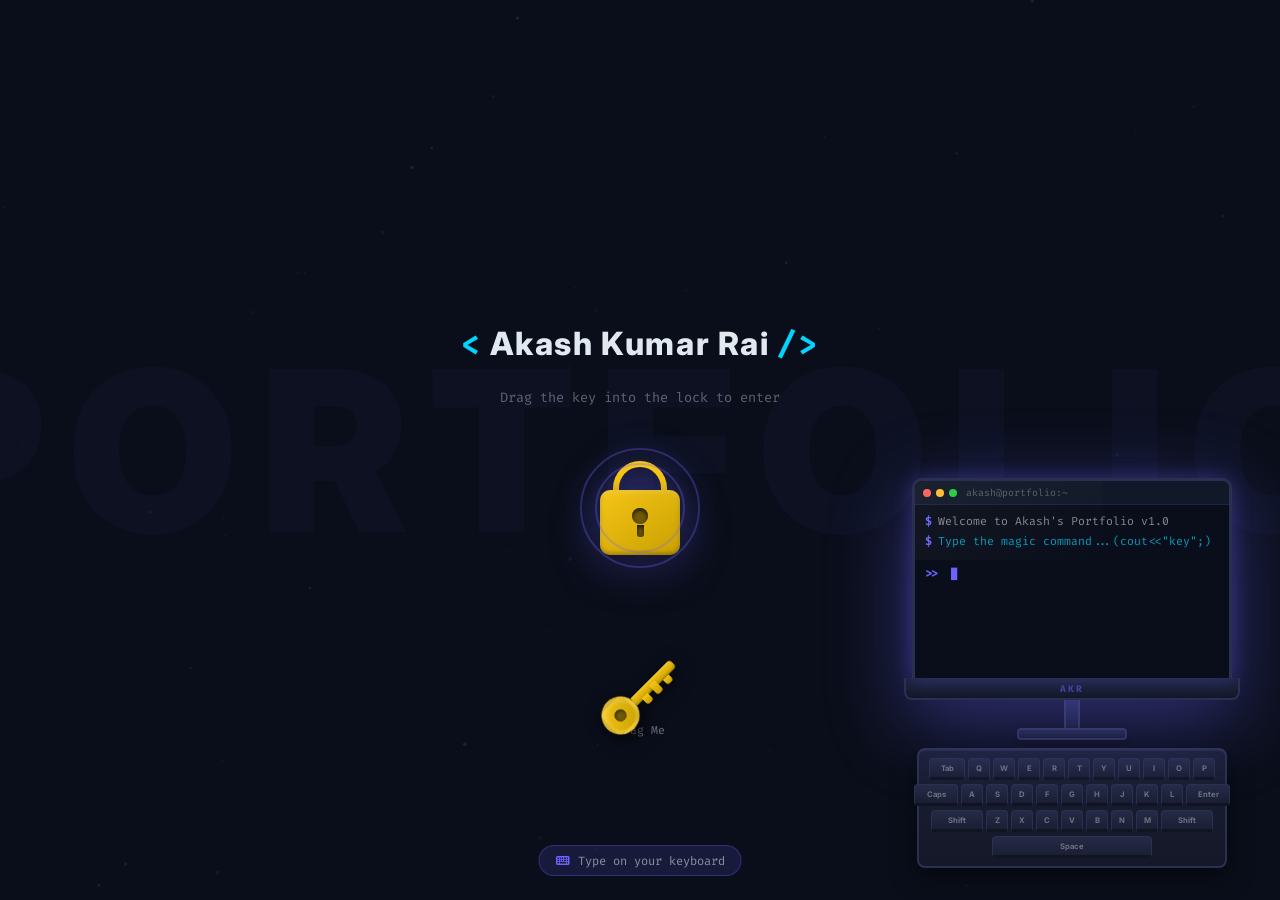
<file: intro.html>
<!DOCTYPE html>
<html lang="en">
<head>
  <meta charset="UTF-8"/>
  <meta name="viewport" content="width=device-width, initial-scale=1.0"/>
  <title>Akash Kumar Rai | Enter</title>
  <link rel="stylesheet" href="intro.css"/>
  <link rel="stylesheet"
    href="https://cdnjs.cloudflare.com/ajax/libs/font-awesome/6.5.0/css/all.min.css"/>
  <link href="https://fonts.googleapis.com/css2?family=Fira+Code:wght@400;600&family=Inter:wght@300;400;600;700;900&display=swap" rel="stylesheet"/>
</head>
<body>

  <!-- ── PARTICLES BEHIND EVERYTHING ────────────────── -->
  <canvas id="intro-particles"></canvas>

  <!-- ── LOCK SCENE ──────────────────────────────────── -->
  <div class="lock-scene" id="lock-scene">

    <!-- Background watermark text -->
    <div class="bg-text">PORTFOLIO</div>

    <!-- Title -->
    <div class="intro-title">
      <span class="bracket">&lt;</span>
      Akash Kumar Rai
      <span class="bracket">/&gt;</span>
    </div>
    <p class="intro-sub">Drag the key into the lock to enter</p>

    <!-- Lock -->
    <div class="lock-wrap" id="lock-wrap">
      <div class="lock" id="lock">
        <div class="lock-shackle" id="lock-shackle"></div>
        <div class="lock-body">
          <div class="keyhole" id="keyhole">
            <div class="keyhole-circle"></div>
            <div class="keyhole-slot"></div>
          </div>
        </div>
      </div>
      <!-- Hint rings around lock -->
      <div class="lock-ring ring-1"></div>
      <div class="lock-ring ring-2"></div>
    </div>

    <!-- Key — draggable -->
    <div class="key-wrap" id="key-wrap">
      <div class="key" id="key">
        <div class="key-head">
          <div class="key-hole"></div>
        </div>
        <div class="key-shaft">
          <div class="key-tooth t1"></div>
          <div class="key-tooth t2"></div>
          <div class="key-tooth t3"></div>
        </div>
      </div>
      <p class="key-label">Drag Me</p>
    </div>

    <!-- Mobile tap button fallback -->
    <button class="tap-btn" id="tap-btn">
      <i class="fas fa-unlock-alt"></i> Tap to Enter
    </button>

  </div>

  <!-- ── COMPUTER TERMINAL ────────────────────────────── -->
  <div class="computer-wrap" id="computer-wrap">

    <!-- Monitor -->
    <div class="monitor">
      <div class="monitor-screen">

        <!-- Screen glare overlay -->
        <div class="screen-glare"></div>

        <!-- Terminal -->
        <div class="terminal" id="terminal">
          <div class="terminal-header">
            <span class="t-dot red"></span>
            <span class="t-dot yellow"></span>
            <span class="t-dot green"></span>
            <span class="t-title">akash@portfolio:~</span>
          </div>
          <div class="terminal-body" id="terminal-body">
            <div class="t-line">
              <span class="t-prompt">$</span>
              <span class="t-text">Welcome to Akash's Portfolio v1.0</span>
            </div>
            <div class="t-line">
              <span class="t-prompt">$</span>
              <span class="t-text hint-text">Type the magic command...(cout<<"key";)</span>
            </div>
            <div class="t-line t-spacer"></div>
            <div class="t-output" id="t-output"></div>
            <div class="t-input-line">
              <span class="t-prompt">&gt;&gt;</span>
              <span class="t-typed" id="t-typed"></span>
              <span class="t-cursor">█</span>
            </div>
          </div>
        </div>

      </div>

      <!-- Monitor bottom bezel -->
      <div class="monitor-bezel">
        <div class="monitor-logo">AKR</div>
      </div>
    </div>

    <!-- Monitor stand -->
    <div class="monitor-neck"></div>
    <div class="monitor-base"></div>

    <!-- Decorative keyboard -->
    <div class="keyboard">
      <div class="kb-row">
        <div class="kb-key wide">Tab</div>
        <div class="kb-key">Q</div>
        <div class="kb-key">W</div>
        <div class="kb-key">E</div>
        <div class="kb-key">R</div>
        <div class="kb-key">T</div>
        <div class="kb-key">Y</div>
        <div class="kb-key">U</div>
        <div class="kb-key">I</div>
        <div class="kb-key">O</div>
        <div class="kb-key">P</div>
      </div>
      <div class="kb-row">
        <div class="kb-key wide2">Caps</div>
        <div class="kb-key">A</div>
        <div class="kb-key">S</div>
        <div class="kb-key">D</div>
        <div class="kb-key">F</div>
        <div class="kb-key">G</div>
        <div class="kb-key">H</div>
        <div class="kb-key">J</div>
        <div class="kb-key">K</div>
        <div class="kb-key">L</div>
        <div class="kb-key wide2">Enter</div>
      </div>
      <div class="kb-row">
        <div class="kb-key wide3">Shift</div>
        <div class="kb-key">Z</div>
        <div class="kb-key">X</div>
        <div class="kb-key">C</div>
        <div class="kb-key">V</div>
        <div class="kb-key">B</div>
        <div class="kb-key">N</div>
        <div class="kb-key">M</div>
        <div class="kb-key wide3">Shift</div>
      </div>
      <div class="kb-row">
        <div class="kb-key space">Space</div>
      </div>
    </div>

  </div>

  <!-- ── HINT BADGE ────────────────────────────────────── -->
  <div class="hint-badge" id="hint-badge">
    <i class="fas fa-keyboard"></i>
    Type on your keyboard
  </div>

  <!-- ── DOORS (shown during unlock animation) ───────── -->
  <div class="doors" id="doors">
    <div class="door door-left">
      <div class="door-wood">
        <div class="door-panel top-left"></div>
        <div class="door-panel bottom-left"></div>
        <div class="door-strip"></div>
        <div class="door-handle left-handle">
          <div class="handle-bar"></div>
        </div>
      </div>
      <div class="door-shine"></div>
    </div>
    <div class="door door-right">
      <div class="door-wood">
        <div class="door-panel top-right"></div>
        <div class="door-panel bottom-right"></div>
        <div class="door-strip"></div>
        <div class="door-handle right-handle">
          <div class="handle-bar"></div>
        </div>
      </div>
      <div class="door-shine"></div>
    </div>
  </div>

  <script src="intro.js"></script>
  <script>
   const key = document.getElementById("key");

key.addEventListener("click", () => {
  localStorage.setItem("visited", "true");

  setTimeout(() => {
    window.location.replace("index.html");
  }, 1200);
});
</script>
</body>
</html>
</file>
<file: intro.css>
/* ═══════════════════════════════════════════════════════
   ROOT VARIABLES
═══════════════════════════════════════════════════════ */
:root {
  --accent:    #6c63ff;
  --accent-2:  #00d4ff;
  --accent-3:  #ff6584;
  --bg:        #0a0e1a;
  --gold:      #f5c518;
  --gold-dark: #c9a000;
}

*, *::before, *::after {
  margin: 0;
  padding: 0;
  box-sizing: border-box;
}

body {
  font-family: 'Inter', sans-serif;
  background: var(--bg);
  color: #e2e8f0;
  overflow: hidden;
  height: 100vh;
  width: 100vw;
  cursor: default;
}

/* ═══════════════════════════════════════════════════════
   PARTICLES CANVAS
═══════════════════════════════════════════════════════ */
#intro-particles {
  position: fixed;
  inset: 0;
  z-index: 0;
  pointer-events: none;
  opacity: 0.4;
}

/* ═══════════════════════════════════════════════════════
   LOCK SCENE
═══════════════════════════════════════════════════════ */
.lock-scene {
  position: fixed;
  inset: 0;
  z-index: 10;
  display: flex;
  flex-direction: column;
  align-items: center;
  justify-content: center;
  gap: 1.5rem;
}

/* Background watermark */
.bg-text {
  position: absolute;
  font-size: clamp(4rem, 18vw, 14rem);
  font-weight: 900;
  color: rgba(108, 99, 255, 0.04);
  letter-spacing: 1.5rem;
  pointer-events: none;
  user-select: none;
  z-index: 0;
}

/* Title */
.intro-title {
  font-size: clamp(1.4rem, 3vw, 2rem);
  font-weight: 800;
  letter-spacing: 0.05em;
  text-align: center;
  z-index: 1;
}
.bracket {
  color: var(--accent-2);
  font-family: 'Fira Code', monospace;
}

/* Subtitle */
.intro-sub {
  font-size: 0.85rem;
  color: rgba(255, 255, 255, 0.35);
  font-family: 'Fira Code', monospace;
  z-index: 1;
  margin-bottom: 0.5rem;
}

/* ═══════════════════════════════════════════════════════
   LOCK
═══════════════════════════════════════════════════════ */
.lock-wrap {
  position: relative;
  display: flex;
  align-items: center;
  justify-content: center;
  width: 120px;
  height: 140px;
  z-index: 2;
}

.lock {
  display: flex;
  flex-direction: column;
  align-items: center;
  filter: drop-shadow(0 0 18px rgba(108, 99, 255, 0.5));
  transition: filter 0.3s;
}
.lock.unlocked {
  filter: drop-shadow(0 0 28px rgba(39, 201, 63, 0.8));
}

/* Shackle — U shaped top of lock */
.lock-shackle {
  width: 54px;
  height: 32px;
  border: 6px solid var(--gold);
  border-bottom: none;
  border-radius: 30px 30px 0 0;
  background: transparent;
  margin-bottom: -3px;
  transition: transform 0.5s cubic-bezier(0.34, 1.56, 0.64, 1),
              border-color 0.3s;
  transform-origin: right bottom;
}
.lock-shackle.open {
  transform: rotate(-40deg) translateY(-8px);
  border-color: #27c93f;
}

/* Lock body */
.lock-body {
  width: 80px;
  height: 65px;
  background: linear-gradient(145deg, var(--gold), var(--gold-dark));
  border-radius: 10px;
  display: flex;
  align-items: center;
  justify-content: center;
  box-shadow:
    inset 0 2px 4px rgba(255, 255, 255, 0.2),
    inset 0 -2px 4px rgba(0, 0, 0, 0.3),
    0 8px 24px rgba(0, 0, 0, 0.5);
  transition: background 0.3s;
}
.lock.unlocked .lock-body {
  background: linear-gradient(145deg, #27c93f, #1aa32e);
}

/* Keyhole */
.keyhole {
  display: flex;
  flex-direction: column;
  align-items: center;
  gap: 1px;
  transition: transform 0.3s;
}
.lock.unlocked .keyhole {
  transform: rotate(90deg);
}
.keyhole-circle {
  width: 16px;
  height: 16px;
  background: rgba(0, 0, 0, 0.5);
  border-radius: 50%;
  box-shadow: inset 0 2px 4px rgba(0, 0, 0, 0.8);
}
.keyhole-slot {
  width: 7px;
  height: 12px;
  background: rgba(0, 0, 0, 0.5);
  border-radius: 0 0 3px 3px;
  box-shadow: inset 0 2px 4px rgba(0, 0, 0, 0.8);
}

/* Pulsing hint rings around lock */
.lock-ring {
  position: absolute;
  border-radius: 50%;
  border: 2px solid rgba(108, 99, 255, 0.3);
  animation: ringPulse 2s ease-in-out infinite;
  pointer-events: none;
}
.ring-1 { width: 90px;  height: 90px;  animation-delay: 0s; }
.ring-2 { width: 120px; height: 120px; animation-delay: 0.5s; }

@keyframes ringPulse {
  0%,100% { opacity: 0.5; transform: scale(1); }
  50%     { opacity: 0;   transform: scale(1.1); }
}

/* ═══════════════════════════════════════════════════════
   KEY
═══════════════════════════════════════════════════════ */
.key-wrap {
  position: absolute;
  display: flex;
  flex-direction: column;
  align-items: center;
  gap: 0.5rem;
  cursor: grab;
  user-select: none;
  z-index: 20;
  bottom: 18%;
  left: 50%;
  transform: translateX(-50%);
  transition: filter 0.3s;
}
.key-wrap:active { cursor: grabbing; }
.key-wrap.dragging {
  filter: drop-shadow(0 0 16px var(--gold));
}

.key {
  display: flex;
  align-items: center;
  filter: drop-shadow(0 4px 8px rgba(0, 0, 0, 0.5));
  transition: transform 0.3s;
  transform: rotate(-45deg);
}

/* Key head circle */
.key-head {
  width: 38px;
  height: 38px;
  border-radius: 50%;
  background: linear-gradient(135deg, var(--gold), var(--gold-dark));
  border: 4px solid rgba(255, 255, 255, 0.15);
  display: flex;
  align-items: center;
  justify-content: center;
  box-shadow:
    inset 0 2px 4px rgba(255, 255, 255, 0.2),
    0 4px 12px rgba(0, 0, 0, 0.4);
  flex-shrink: 0;
}
.key-hole {
  width: 12px;
  height: 12px;
  background: rgba(0, 0, 0, 0.5);
  border-radius: 50%;
  box-shadow: inset 0 1px 3px rgba(0, 0, 0, 0.8);
}

/* Key shaft */
.key-shaft {
  width: 55px;
  height: 10px;
  background: linear-gradient(180deg, var(--gold) 0%, var(--gold-dark) 100%);
  border-radius: 0 4px 4px 0;
  position: relative;
  box-shadow:
    inset 0 1px 2px rgba(255, 255, 255, 0.2),
    inset 0 -1px 2px rgba(0, 0, 0, 0.3);
}

/* Key teeth */
.key-tooth {
  position: absolute;
  bottom: -7px;
  width: 8px;
  background: linear-gradient(180deg, var(--gold), var(--gold-dark));
  border-radius: 0 0 3px 3px;
  box-shadow: 0 2px 4px rgba(0, 0, 0, 0.3);
}
.t1 { height: 9px;  left: 8px; }
.t2 { height: 13px; left: 22px; }
.t3 { height: 7px;  left: 36px; }

/* Key label */
.key-label {
  font-size: 0.72rem;
  color: rgba(255, 255, 255, 0.4);
  font-family: 'Fira Code', monospace;
  animation: labelBounce 1.5s ease-in-out infinite;
}
@keyframes labelBounce {
  0%,100% { transform: translateY(0); }
  50%     { transform: translateY(-4px); }
}

/* ═══════════════════════════════════════════════════════
   MOBILE TAP BUTTON
═══════════════════════════════════════════════════════ */
.tap-btn {
  display: none;
  margin-top: 1rem;
  background: var(--accent);
  color: #fff;
  border: none;
  padding: 0.8rem 2rem;
  border-radius: 99px;
  font-size: 0.95rem;
  font-weight: 700;
  cursor: pointer;
  box-shadow: 0 4px 24px rgba(108, 99, 255, 0.4);
  animation: btnPulse 2s ease-in-out infinite;
  z-index: 2;
}
@keyframes btnPulse {
  0%,100% { box-shadow: 0 4px 24px rgba(108, 99, 255, 0.4); }
  50%     { box-shadow: 0 4px 40px rgba(108, 99, 255, 0.7); }
}
@media (pointer: coarse) {
  .tap-btn  { display: block; }
  .intro-sub { display: none; }
}

/* ═══════════════════════════════════════════════════════
   COMPUTER WRAP
═══════════════════════════════════════════════════════ */
.computer-wrap {
  position: fixed;
  bottom: 2rem;
  right: 3rem;
  z-index: 30;
  display: flex;
  flex-direction: column;
  align-items: center;
  animation: computerFloat 4s ease-in-out infinite;
}
@keyframes computerFloat {
  0%,100% { transform: translateY(0); }
  50%     { transform: translateY(-8px); }
}

/* ═══════════════════════════════════════════════════════
   MONITOR
═══════════════════════════════════════════════════════ */
.monitor {
  width: 320px;
  display: flex;
  flex-direction: column;
  align-items: center;
  filter: drop-shadow(0 20px 40px rgba(108, 99, 255, 0.4));
}

.monitor-screen {
  width: 100%;
  height: 200px;
  background: #000;
  border-radius: 10px 10px 0 0;
  border: 3px solid #2a3050;
  border-bottom: none;
  position: relative;
  overflow: hidden;
  box-shadow:
    inset 0 0 30px rgba(0, 0, 0, 0.8),
    0 0 20px rgba(108, 99, 255, 0.3);
}

/* Screen glare */
.screen-glare {
  position: absolute;
  top: 0; left: 0;
  width: 60%;
  height: 40%;
  background: linear-gradient(
    135deg,
    rgba(255, 255, 255, 0.04) 0%,
    transparent 100%
  );
  pointer-events: none;
  z-index: 10;
  border-radius: 8px 0 0 0;
}

/* Screen flash on correct command */
.screen-flash {
  position: absolute;
  inset: 0;
  background: rgba(39, 201, 63, 0.15);
  z-index: 9;
  animation: flash 0.5s ease forwards;
  pointer-events: none;
}
@keyframes flash {
  0%   { opacity: 1; }
  100% { opacity: 0; }
}

/* Monitor bottom bezel */
.monitor-bezel {
  width: 105%;
  height: 22px;
  background: linear-gradient(180deg, #1e2540, #141828);
  border: 2px solid #2a3050;
  border-top: none;
  border-radius: 0 0 8px 8px;
  display: flex;
  align-items: center;
  justify-content: center;
}
.monitor-logo {
  font-size: 0.6rem;
  font-weight: 800;
  color: rgba(108, 99, 255, 0.5);
  font-family: 'Fira Code', monospace;
  letter-spacing: 2px;
}

/* Monitor neck */
.monitor-neck {
  width: 16px;
  height: 28px;
  background: linear-gradient(180deg, #1e2540, #141828);
  border: 2px solid #2a3050;
  border-top: none;
  border-bottom: none;
}

/* Monitor base */
.monitor-base {
  width: 110px;
  height: 12px;
  background: linear-gradient(180deg, #1e2540, #141828);
  border: 2px solid #2a3050;
  border-radius: 4px;
  box-shadow: 0 4px 12px rgba(0, 0, 0, 0.4);
}

/* ═══════════════════════════════════════════════════════
   TERMINAL
═══════════════════════════════════════════════════════ */
.terminal {
  width: 100%;
  height: 100%;
  display: flex;
  flex-direction: column;
  background: #0a0e1a;
  font-family: 'Fira Code', monospace;
  font-size: 0.72rem;
}

/* Terminal top bar */
.terminal-header {
  display: flex;
  align-items: center;
  gap: 5px;
  padding: 5px 8px;
  background: #111827;
  border-bottom: 1px solid rgba(108, 99, 255, 0.15);
  flex-shrink: 0;
}
.t-dot {
  width: 8px;
  height: 8px;
  border-radius: 50%;
}
.t-dot.red    { background: #ff5f56; }
.t-dot.yellow { background: #ffbd2e; }
.t-dot.green  { background: #27c93f; }
.t-title {
  font-size: 0.62rem;
  color: rgba(255, 255, 255, 0.3);
  margin-left: 4px;
}

/* Terminal scrollable body */
.terminal-body {
  flex: 1;
  padding: 8px 10px;
  overflow-y: auto;
  display: flex;
  flex-direction: column;
  gap: 3px;
  scrollbar-width: none;
}
.terminal-body::-webkit-scrollbar { display: none; }

/* Static lines */
.t-line {
  display: flex;
  align-items: flex-start;
  gap: 6px;
  line-height: 1.5;
}
.t-prompt {
  color: var(--accent);
  flex-shrink: 0;
  font-weight: 700;
}
.t-text { color: rgba(255, 255, 255, 0.5); }
.hint-text {
  color: var(--accent-2);
  opacity: 0.7;
}
.t-spacer { height: 4px; }

/* Output area */
.t-output {
  display: flex;
  flex-direction: column;
  gap: 2px;
}
.t-output-line {
  display: flex;
  align-items: center;
  gap: 6px;
  animation: fadeInLine 0.2s ease;
}
@keyframes fadeInLine {
  from { opacity: 0; transform: translateX(-5px); }
  to   { opacity: 1; transform: none; }
}
.t-output-text       { color: rgba(255, 255, 255, 0.7); }
.t-output-text.error   { color: #ff6584; }
.t-output-text.success { color: #27c93f; }

/* Current typing line */
.t-input-line {
  display: flex;
  align-items: center;
  gap: 6px;
  margin-top: 2px;
}
.t-typed { color: #e2e8f0; letter-spacing: 0.02em; }

/* Syntax highlighting colours */
.t-highlight-str { color: #c3e88d; }
.t-highlight-cmd { color: #82aaff; }
.t-highlight-sym { color: #c792ea; }

/* Blinking cursor */
.t-cursor {
  color: var(--accent);
  animation: blink 0.7s step-end infinite;
  font-size: 0.65rem;
}
@keyframes blink { 50% { opacity: 0; } }

/* Key reward pop animation */
.t-key-reward {
  display: inline-flex;
  align-items: center;
  gap: 6px;
  color: var(--gold);
  font-weight: 700;
  animation: rewardPop 0.5s cubic-bezier(0.34, 1.56, 0.64, 1);
}
@keyframes rewardPop {
  from { transform: scale(0); opacity: 0; }
  to   { transform: scale(1); opacity: 1; }
}

/* ═══════════════════════════════════════════════════════
   DECORATIVE KEYBOARD
═══════════════════════════════════════════════════════ */
.keyboard {
  width: 310px;
  background: linear-gradient(180deg, #1a1f35, #141828);
  border: 2px solid #2a3050;
  border-radius: 8px;
  padding: 8px 6px;
  margin-top: 8px;
  display: flex;
  flex-direction: column;
  gap: 4px;
  box-shadow:
    0 8px 24px rgba(0, 0, 0, 0.5),
    inset 0 1px 0 rgba(255, 255, 255, 0.05);
}
.kb-row {
  display: flex;
  gap: 3px;
  justify-content: center;
}
.kb-key {
  height: 22px;
  min-width: 22px;
  background: linear-gradient(180deg, #252b45, #1a1f35);
  border: 1px solid #2a3050;
  border-bottom: 3px solid #111520;
  border-radius: 4px;
  font-size: 0.48rem;
  font-weight: 700;
  color: rgba(255, 255, 255, 0.35);
  display: flex;
  align-items: center;
  justify-content: center;
  font-family: 'Inter', sans-serif;
  transition: transform 0.08s, border-bottom 0.08s, background 0.08s;
  padding: 0 4px;
  cursor: default;
  user-select: none;
}
.kb-key.wide  { min-width: 36px; }
.kb-key.wide2 { min-width: 44px; }
.kb-key.wide3 { min-width: 52px; }
.kb-key.space { min-width: 160px; }

/* Key press animation */
.kb-key.pressed {
  transform: translateY(2px);
  border-bottom: 1px solid #111520;
  background: linear-gradient(180deg, rgba(108, 99, 255, 0.2), #252b45);
  color: var(--accent);
}

/* ═══════════════════════════════════════════════════════
   HINT BADGE
═══════════════════════════════════════════════════════ */
.hint-badge {
  position: fixed;
  bottom: 1.5rem;
  left: 50%;
  transform: translateX(-50%);
  background: rgba(108, 99, 255, 0.15);
  border: 1px solid rgba(108, 99, 255, 0.3);
  color: rgba(255, 255, 255, 0.5);
  padding: 0.4rem 1rem;
  border-radius: 99px;
  font-size: 0.75rem;
  font-family: 'Fira Code', monospace;
  display: flex;
  align-items: center;
  gap: 0.5rem;
  z-index: 30;
  animation: hintPulse 2s ease-in-out infinite;
  pointer-events: none;
  white-space: nowrap;
}
.hint-badge i { color: var(--accent); }
@keyframes hintPulse {
  0%,100% { opacity: 0.6; }
  50%     { opacity: 1; }
}
.hint-badge.hidden { display: none; }

/* ═══════════════════════════════════════════════════════
   DOORS
═══════════════════════════════════════════════════════ */
.doors {
  position: fixed;
  inset: 0;
  z-index: 50;
  display: flex;
  pointer-events: none;
  visibility: hidden;
}

.door {
  width: 50%;
  height: 100%;
  position: relative;
  overflow: hidden;
}

/* Door surface */
.door-wood {
  width: 100%;
  height: 100%;
  background: linear-gradient(
    160deg,
    #1e2540 0%,
    #141828 40%,
    #0f1220 100%
  );
  position: relative;
  border: 1px solid rgba(108, 99, 255, 0.15);
}

/* Decorative panels on door */
.door-panel {
  position: absolute;
  border: 2px solid rgba(108, 99, 255, 0.12);
  border-radius: 6px;
}
.top-left, .top-right {
  top: 12%; left: 10%; right: 10%; height: 35%;
}
.bottom-left, .bottom-right {
  bottom: 12%; left: 10%; right: 10%; height: 38%;
}

/* Glowing strip in the middle of doors */
.door-strip {
  position: absolute;
  top: 0; bottom: 0;
  width: 6px;
  background: linear-gradient(
    180deg,
    transparent,
    rgba(108, 99, 255, 0.3),
    rgba(0, 212, 255, 0.3),
    rgba(108, 99, 255, 0.3),
    transparent
  );
}
.door-left  .door-strip { right: 0; }
.door-right .door-strip { left: 0; }

/* Door glare */
.door-shine {
  position: absolute;
  inset: 0;
  background: linear-gradient(
    90deg,
    transparent 60%,
    rgba(255, 255, 255, 0.02) 100%
  );
  pointer-events: none;
}
.door-right .door-shine {
  background: linear-gradient(
    90deg,
    rgba(255, 255, 255, 0.02) 0%,
    transparent 40%
  );
}

/* Door handles */
.door-handle {
  position: absolute;
  top: 50%;
  transform: translateY(-50%);
  display: flex;
  align-items: center;
}
.left-handle  { right: 14px; }
.right-handle { left: 14px; }

.handle-bar {
  width: 10px;
  height: 44px;
  background: linear-gradient(180deg, var(--gold), var(--gold-dark));
  border-radius: 5px;
  box-shadow:
    inset 0 1px 2px rgba(255, 255, 255, 0.3),
    0 4px 12px rgba(0, 0, 0, 0.5);
}

/* ── Door open animation ───────────────────────────── */
.doors.opening {
  visibility: visible;
}
.doors.opening .door-left {
  animation: openLeft 1.2s cubic-bezier(0.77, 0, 0.18, 1) forwards;
}
.doors.opening .door-right {
  animation: openRight 1.2s cubic-bezier(0.77, 0, 0.18, 1) forwards;
}

@keyframes openLeft {
  0%   { transform: perspective(1200px) rotateY(0deg);    opacity: 1; }
  100% { transform: perspective(1200px) rotateY(-100deg); opacity: 0; }
}
@keyframes openRight {
  0%   { transform: perspective(1200px) rotateY(0deg);   opacity: 1; }
  100% { transform: perspective(1200px) rotateY(100deg); opacity: 0; }
}

/* ═══════════════════════════════════════════════════════
   RESPONSIVE
═══════════════════════════════════════════════════════ */
@media (max-width: 768px) {
  .computer-wrap { display: none; }
  .hint-badge    { display: none; }
}
</file>
